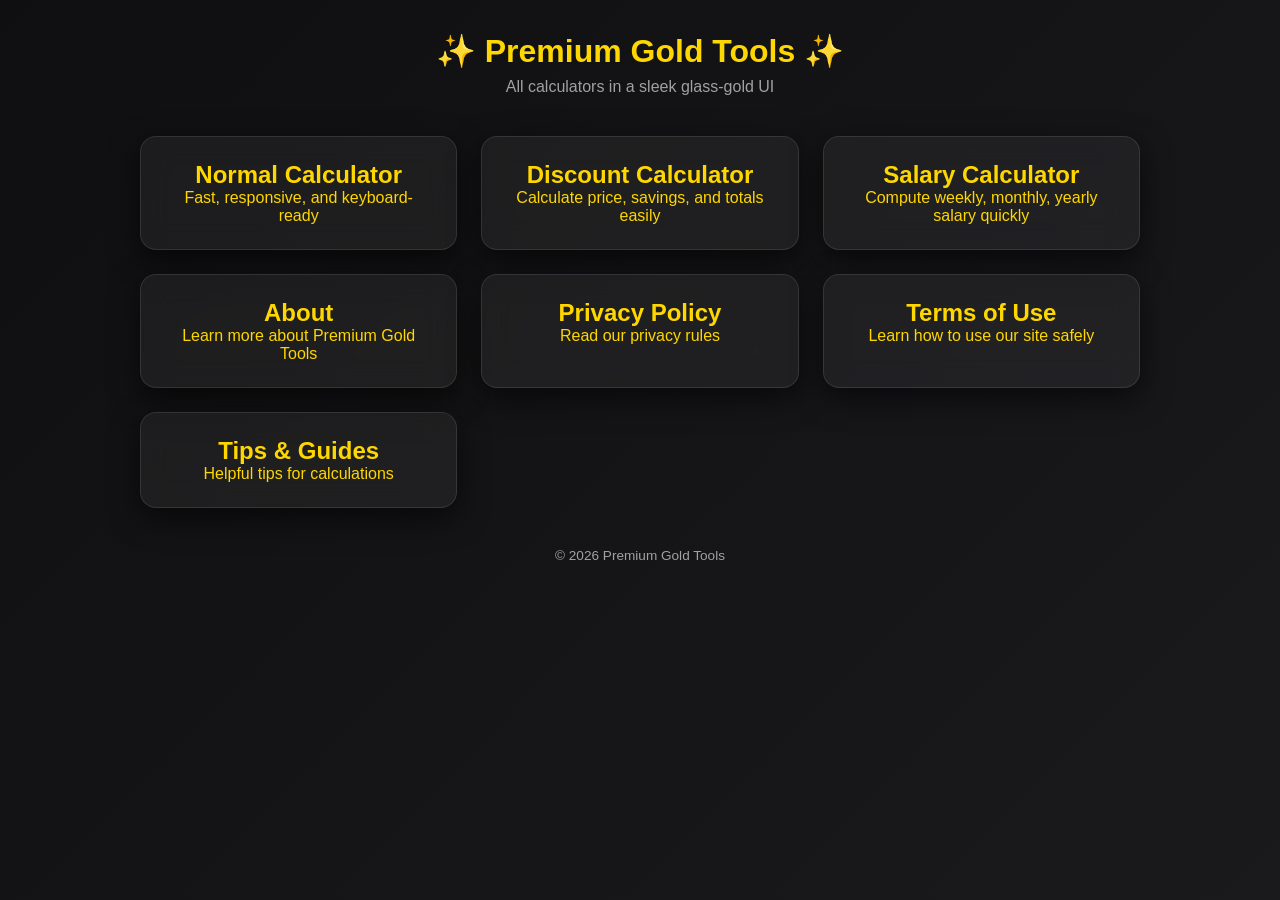
<file: index.html>
<!DOCTYPE html>
<html lang="en">
<head>
<meta charset="UTF-8">
<meta name="viewport" content="width=device-width, initial-scale=1.0">
<title>Premium Gold Tools</title>
<link rel="stylesheet" href="style.css">
</head>
<body>
<div class="container">
  <header>
    <h1>✨ Premium Gold Tools ✨</h1>
    <p>All calculators in a sleek glass-gold UI</p>
  </header>

  <section class="grid">
    <a href="calculator.html" class="card">
      <h2>Normal Calculator</h2>
      <p>Fast, responsive, and keyboard-ready</p>
    </a>

    <a href="discount.html" class="card">
      <h2>Discount Calculator</h2>
      <p>Calculate price, savings, and totals easily</p>
    </a>

    <a href="salary.html" class="card">
      <h2>Salary Calculator</h2>
      <p>Compute weekly, monthly, yearly salary quickly</p>
    </a>

    <a href="about.html" class="card">
      <h2>About</h2>
      <p>Learn more about Premium Gold Tools</p>
    </a>
<a href="privacy.html" class="card">
  <h2>Privacy Policy</h2>
  <p>Read our privacy rules</p>
</a>

<a href="terms.html" class="card">
  <h2>Terms of Use</h2>
  <p>Learn how to use our site safely</p>
</a>

<a href="blog.html" class="card">
  <h2>Tips & Guides</h2>
  <p>Helpful tips for calculations</p>
</a>
</section>
  <footer>
    © 2026 Premium Gold Tools
  </footer>
</div>
</body>
</html><script>
(function(){
  const game = document.getElementById('game');
  const car = document.getElementById('car');
  const step = 10;
  let pos = {x:90, y:90}; // start near center

  function updatePosition(){
    car.style.left = pos.x + 'px';
    car.style.top = pos.y + 'px';
  }

  window.addEventListener('keydown', e=>{
    const maxX = game.clientWidth - 20;
    const maxY = game.clientHeight - 20;
    if(e.key==='ArrowUp') pos.y = Math.max(0,pos.y-step);
    else if(e.key==='ArrowDown') pos.y = Math.min(maxY,pos.y+step);
    else if(e.key==='ArrowLeft') pos.x = Math.max(0,pos.x-step);
    else if(e.key==='ArrowRight') pos.x = Math.min(maxX,pos.x+step);
    updatePosition();
  });

  updatePosition();
})();

</script>
</file>
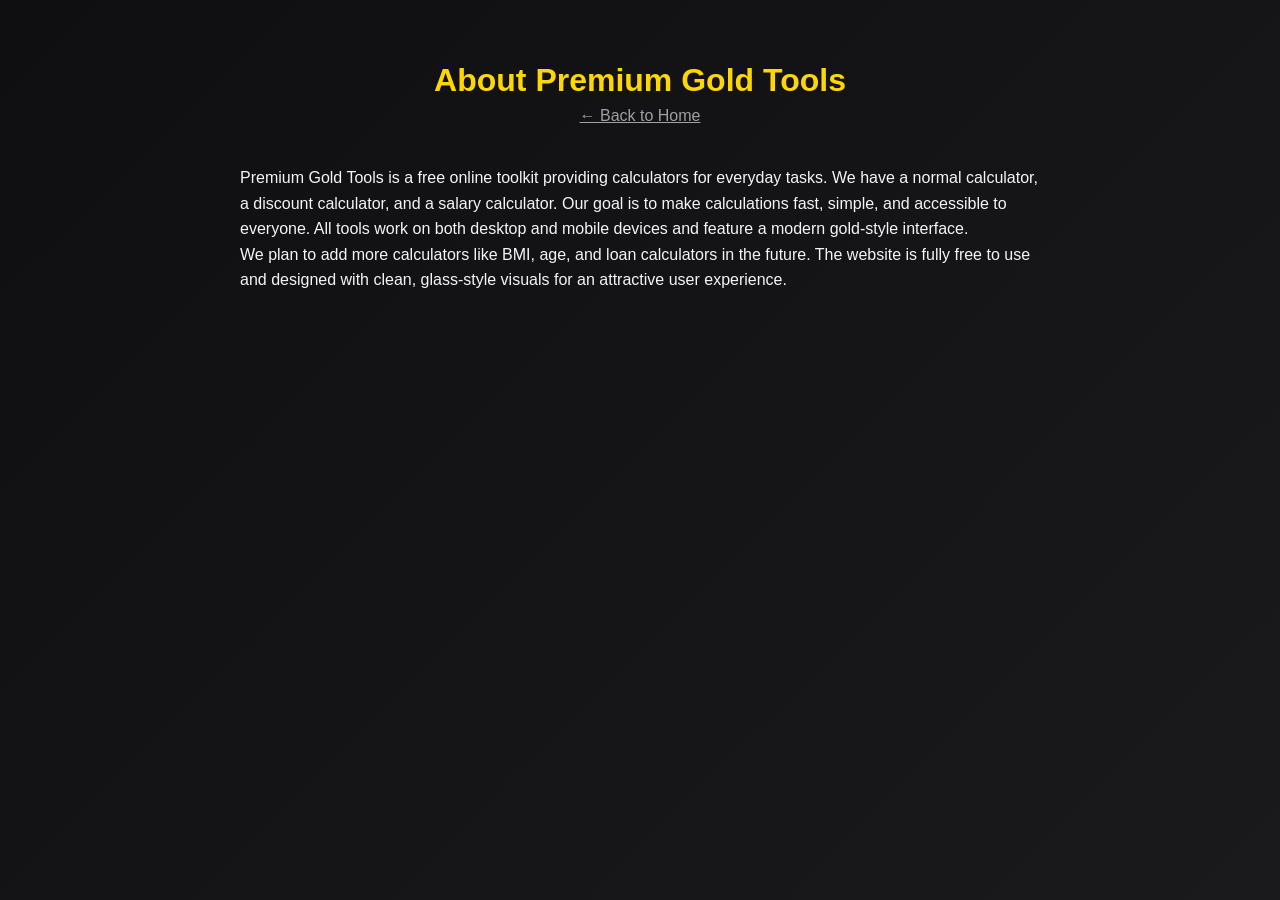
<file: about.html>
<!DOCTYPE html>
<html lang="en">
<head>
<meta charset="UTF-8">
<meta name="viewport" content="width=device-width, initial-scale=1.0">
<title>About Premium Gold Tools</title>
<link rel="stylesheet" href="style.css">
</head>
<body>
<div class="container">
<header style="text-align:center;margin-top:30px;">
<h1 style="color:var(--gold)">About Premium Gold Tools</h1>
<a href="index.html" style="color:var(--text-muted)">← Back to Home</a>
</header>

<div style="max-width:800px;margin:40px auto; line-height:1.6;">
<p>Premium Gold Tools is a free online toolkit providing calculators for everyday tasks. 
We have a normal calculator, a discount calculator, and a salary calculator. 
Our goal is to make calculations fast, simple, and accessible to everyone. 
All tools work on both desktop and mobile devices and feature a modern gold-style interface.</p>

<p>We plan to add more calculators like BMI, age, and loan calculators in the future. 
The website is fully free to use and designed with clean, glass-style visuals for an attractive user experience.</p>
</div>
</div>
</body>
</html>
</file>
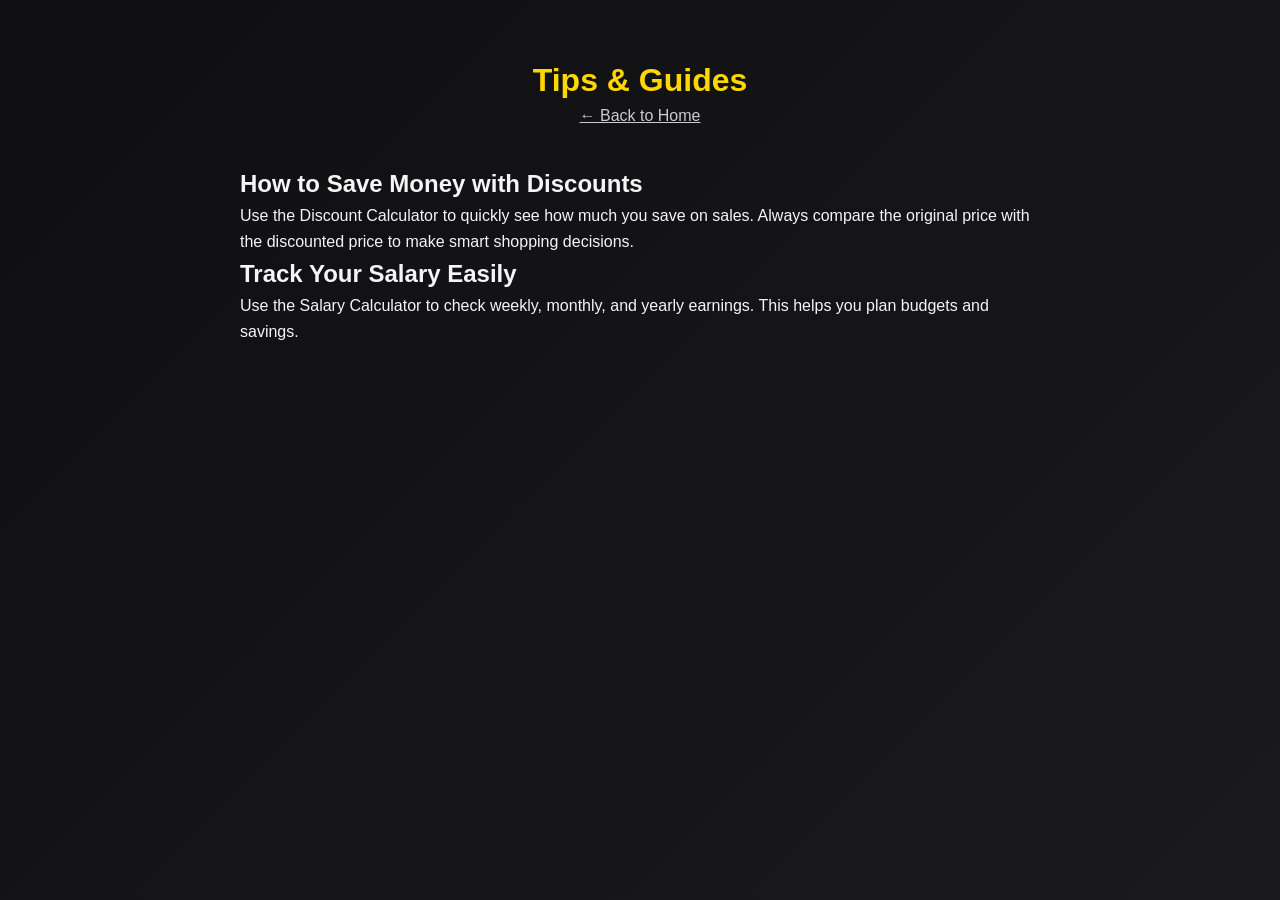
<file: blog.html>
<!DOCTYPE html>
<html lang="en">
<head>
<meta charset="UTF-8">
<meta name="viewport" content="width=device-width, initial-scale=1.0">
<title>Tips & Guides</title>
<link rel="stylesheet" href="style.css">
</head>
<body>
<div class="container">
<header style="text-align:center;margin-top:30px;">
<h1 style="color:gold;">Tips & Guides</h1>
<a href="index.html" style="color:#ccc;">← Back to Home</a>
</header>
<div style="max-width:800px;margin:40px auto; line-height:1.6;">
<h2>How to Save Money with Discounts</h2>
<p>Use the Discount Calculator to quickly see how much you save on sales. Always compare the original price with the discounted price to make smart shopping decisions.</p>
<h2>Track Your Salary Easily</h2>
<p>Use the Salary Calculator to check weekly, monthly, and yearly earnings. This helps you plan budgets and savings.</p>
</div>
</div>
</body>
</html>
</file>
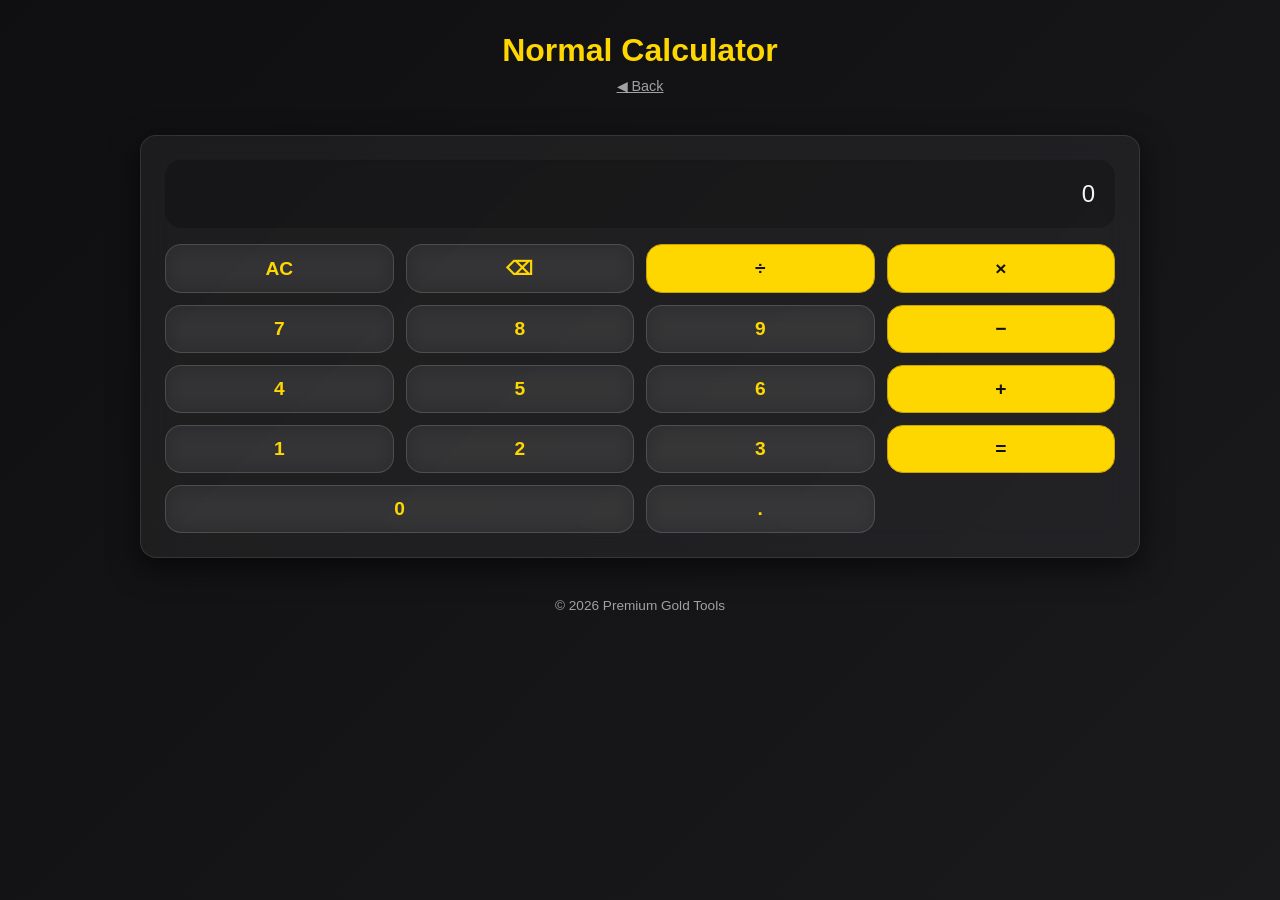
<file: calculator.html>
<!DOCTYPE html>
<html lang="en">
<head>
<meta charset="UTF-8">
<meta name="viewport" content="width=device-width, initial-scale=1.0">
<title>Normal Calculator</title>
<link rel="stylesheet" href="style.css">
</head>
<body>
<div class="container">
  <header>
    <h1>Normal Calculator</h1>
    <a href="index.html" style="color:var(--text-muted); font-size:0.9rem;">◀ Back</a>
  </header>

  <section class="panel">
    <div class="display" id="display">0</div>
    <div class="keys">
      <button class="btn" data-action="clear">AC</button>
      <button class="btn" data-action="back">⌫</button>
      <button class="btn operator" data-value="/">÷</button>
      <button class="btn operator" data-value="*">×</button>

      <button class="btn" data-value="7">7</button>
      <button class="btn" data-value="8">8</button>
      <button class="btn" data-value="9">9</button>
      <button class="btn operator" data-value="-">−</button>

      <button class="btn" data-value="4">4</button>
      <button class="btn" data-value="5">5</button>
      <button class="btn" data-value="6">6</button>
      <button class="btn operator" data-value="+">+</button>

      <button class="btn" data-value="1">1</button>
      <button class="btn" data-value="2">2</button>
      <button class="btn" data-value="3">3</button>
      <button class="btn operator" data-action="equals">=</button>

      <button class="btn wide" data-value="0">0</button>
      <button class="btn" data-value=".">.</button>
    </div>
  </section>

  <footer>© 2026 Premium Gold Tools</footer>
</div>

<script>
const display = document.getElementById('display');
let expression = '';

function render(){ display.textContent = expression || '0'; }
function append(val){ expression += val; render(); }
function clearDisplay(){ expression=''; render(); }
function back(){ expression = expression.slice(0,-1); render(); }
function calculate(){
  try{
    expression = Function('"use strict";return ('+expression+')')();
  }catch{ expression='Error'; }
  render();
}

document.querySelectorAll('.btn').forEach(btn=>{
  btn.addEventListener('click', ()=>{
    if(btn.dataset.value) append(btn.dataset.value);
    else if(btn.dataset.action==='clear') clearDisplay();
    else if(btn.dataset.action==='back') back();
    else if(btn.dataset.action==='equals') calculate();
  });
});

window.addEventListener('keydown', e=>{
  if('0123456789+-*/().'.includes(e.key)) append(e.key);
  else if(e.key==='Enter') calculate();
  else if(e.key==='Backspace') back();
  else if(e.key==='Escape') clearDisplay();
});
</script>
</body>
</html>
</file>
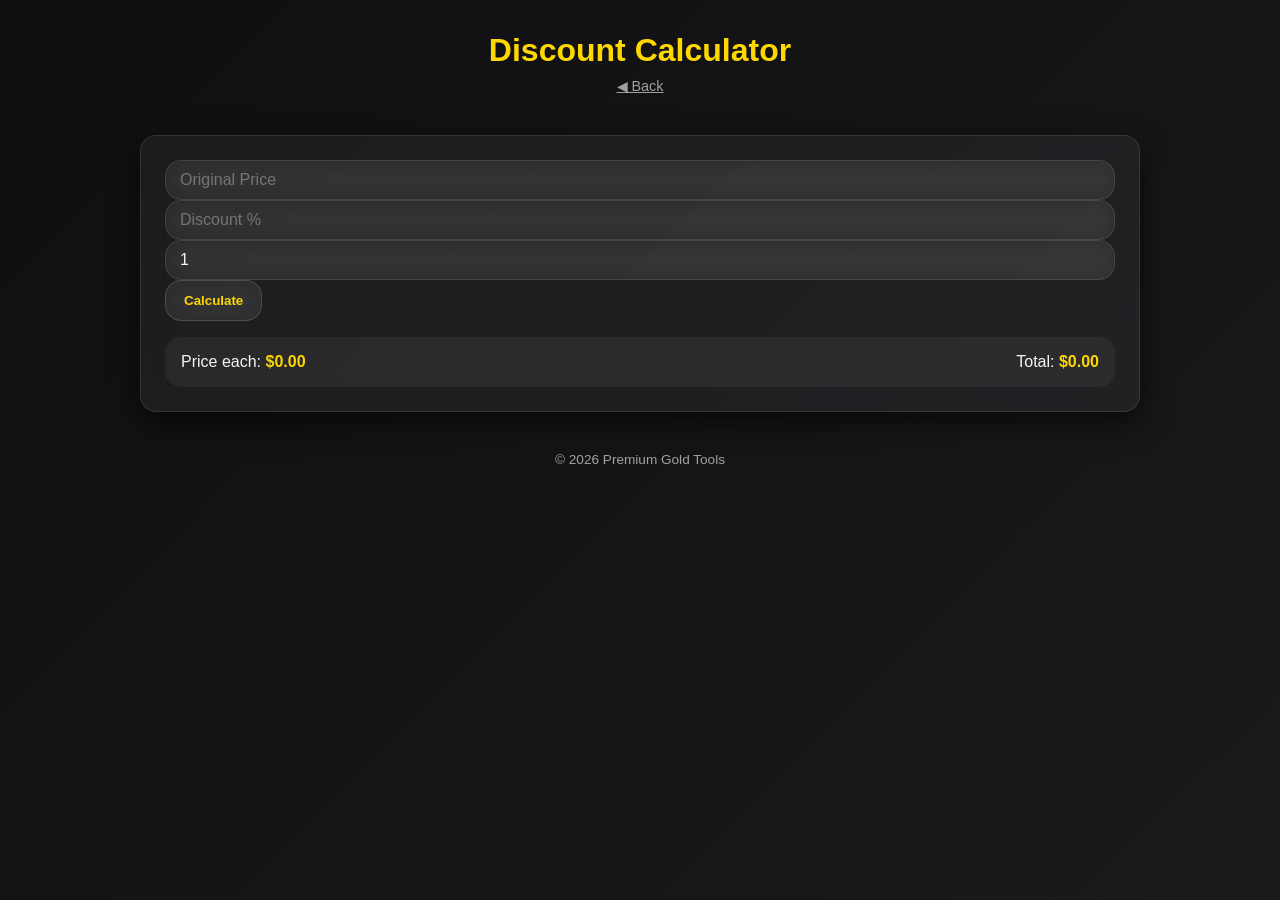
<file: discount.html>
<!DOCTYPE html>
<html lang="en">
<head>
<meta charset="UTF-8">
<meta name="viewport" content="width=device-width, initial-scale=1.0">
<title>Discount Calculator</title>
<link rel="stylesheet" href="style.css">
</head>
<body>
<div class="container">
  <header>
    <h1>Discount Calculator</h1>
    <a href="index.html" style="color:var(--text-muted); font-size:0.9rem;">◀ Back</a>
  </header>

  <section class="panel">
    <div class="form-row">
      <input type="number" id="original" placeholder="Original Price">
      <input type="number" id="discount" placeholder="Discount %">
      <input type="number" id="qty" placeholder="Quantity" value="1">
      <button id="calcBtn" class="btn operator">Calculate</button>
    </div>

    <div class="result">
      <div>Price each: <span class="kv" id="each">$0.00</span></div>
      <div>Total: <span class="kv" id="total">$0.00</span></div>
    </div>
  </section>

  <footer>© 2026 Premium Gold Tools</footer>
</div>

<script>
function fmt(n){ return '$'+n.toFixed(2); }
function recalc(){
  const o=parseFloat(document.getElementById('original').value)||0;
  const d=parseFloat(document.getElementById('discount').value)||0;
  const q=parseInt(document.getElementById('qty').value)||1;
  const each = o*(1-d/100);
  document.getElementById('each').textContent = fmt(each);
  document.getElementById('total').textContent = fmt(each*q);
}
document.getElementById('calcBtn').addEventListener('click', recalc);
</script>
</body>
</html>
</file>
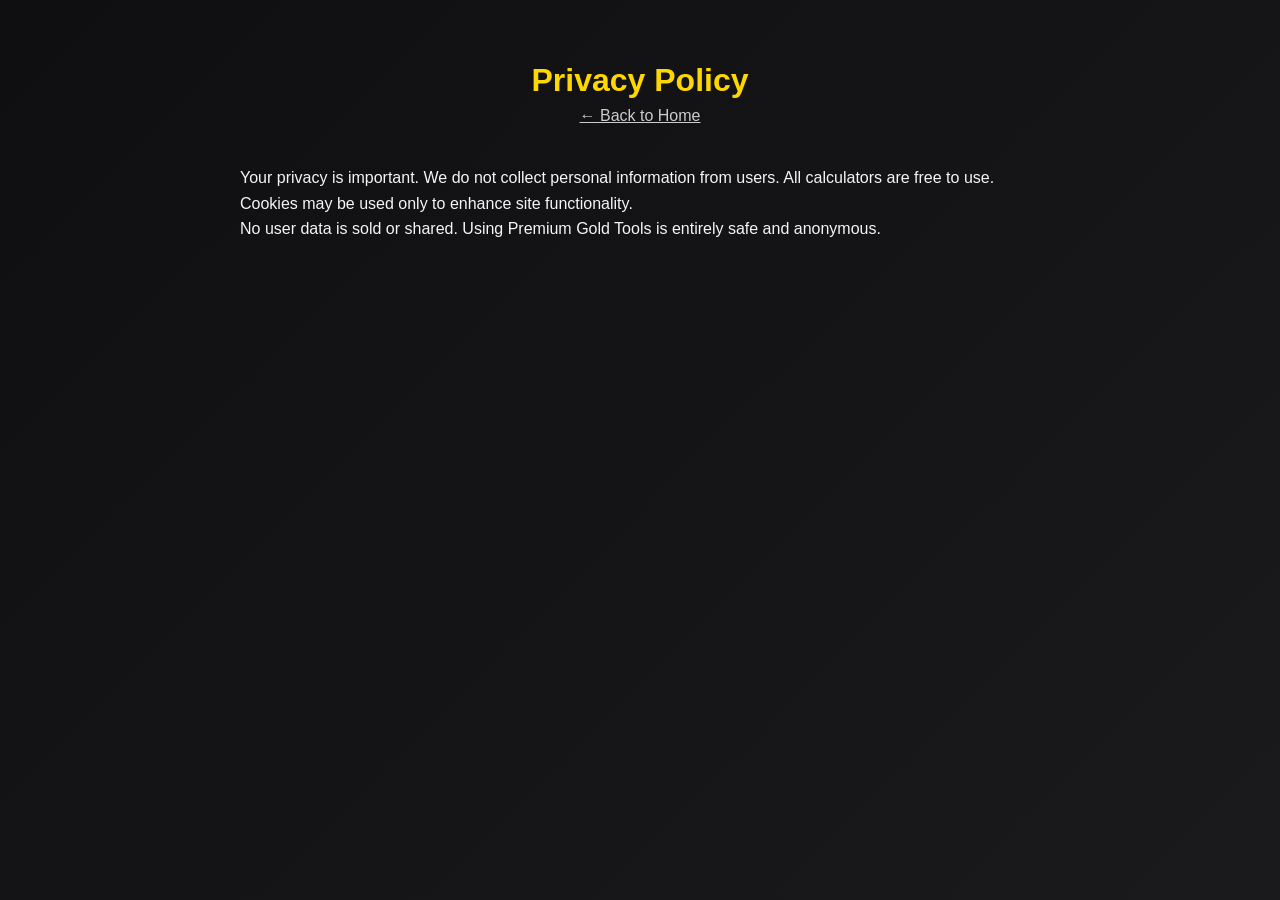
<file: privacy.html>
<!DOCTYPE html>
<html lang="en">
<head>
<meta charset="UTF-8">
<meta name="viewport" content="width=device-width, initial-scale=1.0">
<title>Privacy Policy</title>
<link rel="stylesheet" href="style.css">
</head>
<body>
<div class="container">
<header style="text-align:center;margin-top:30px;">
<h1 style="color:gold;">Privacy Policy</h1>
<a href="index.html" style="color:#ccc;">← Back to Home</a>
</header>
<div style="max-width:800px;margin:40px auto; line-height:1.6;">
<p>Your privacy is important. We do not collect personal information from users. All calculators are free to use. Cookies may be used only to enhance site functionality.</p>
<p>No user data is sold or shared. Using Premium Gold Tools is entirely safe and anonymous.</p>
</div>
</div>
</body>
</html>
</file>
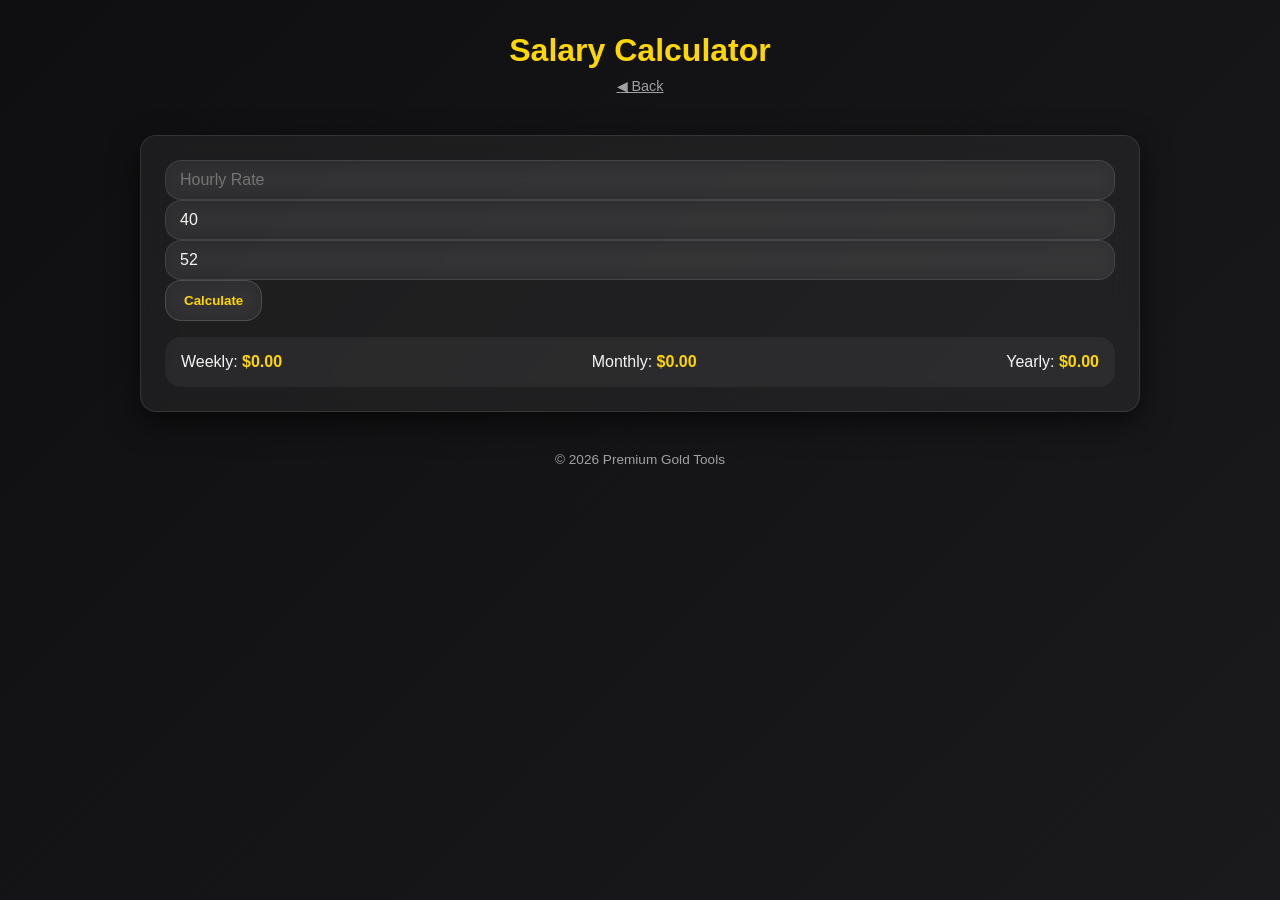
<file: salary.html>
<!DOCTYPE html>
<html lang="en">
<head>
<meta charset="UTF-8">
<meta name="viewport" content="width=device-width, initial-scale=1.0">
<title>Salary Calculator</title>
<link rel="stylesheet" href="style.css">
</head>
<body>
<div class="container">
  <header>
    <h1>Salary Calculator</h1>
    <a href="index.html" style="color:var(--text-muted); font-size:0.9rem;">◀ Back</a>
  </header>

  <section class="panel">
    <div class="form-row">
      <input type="number" id="rate" placeholder="Hourly Rate">
      <input type="number" id="hours" placeholder="Hours per Week" value="40">
      <input type="number" id="weeks" placeholder="Weeks per Year" value="52">
      <button id="calcBtn" class="btn operator">Calculate</button>
    </div>

    <div class="result">
      <div>Weekly: <span class="kv" id="weekly">$0.00</span></div>
      <div>Monthly: <span class="kv" id="monthly">$0.00</span></div>
      <div>Yearly: <span class="kv" id="yearly">$0.00</span></div>
    </div>
  </section>

  <footer>© 2026 Premium Gold Tools</footer>
</div>

<script>
function fmt(n){ return '$'+n.toFixed(2); }
function recalc(){
  const r=parseFloat(document.getElementById('rate').value)||0;
  const h=parseFloat(document.getElementById('hours').value)||0;
  const w=parseInt(document.getElementById('weeks').value)||52;
  const weekly=r*h;
  const yearly=weekly*w;
  const monthly=yearly/12;
  document.getElementById('weekly').textContent=fmt(weekly);
  document.getElementById('monthly').textContent=fmt(monthly);
  document.getElementById('yearly').textContent=fmt(yearly);
}
document.getElementById('calcBtn').addEventListener('click', recalc);
</script>
</body>
</html>
</file>
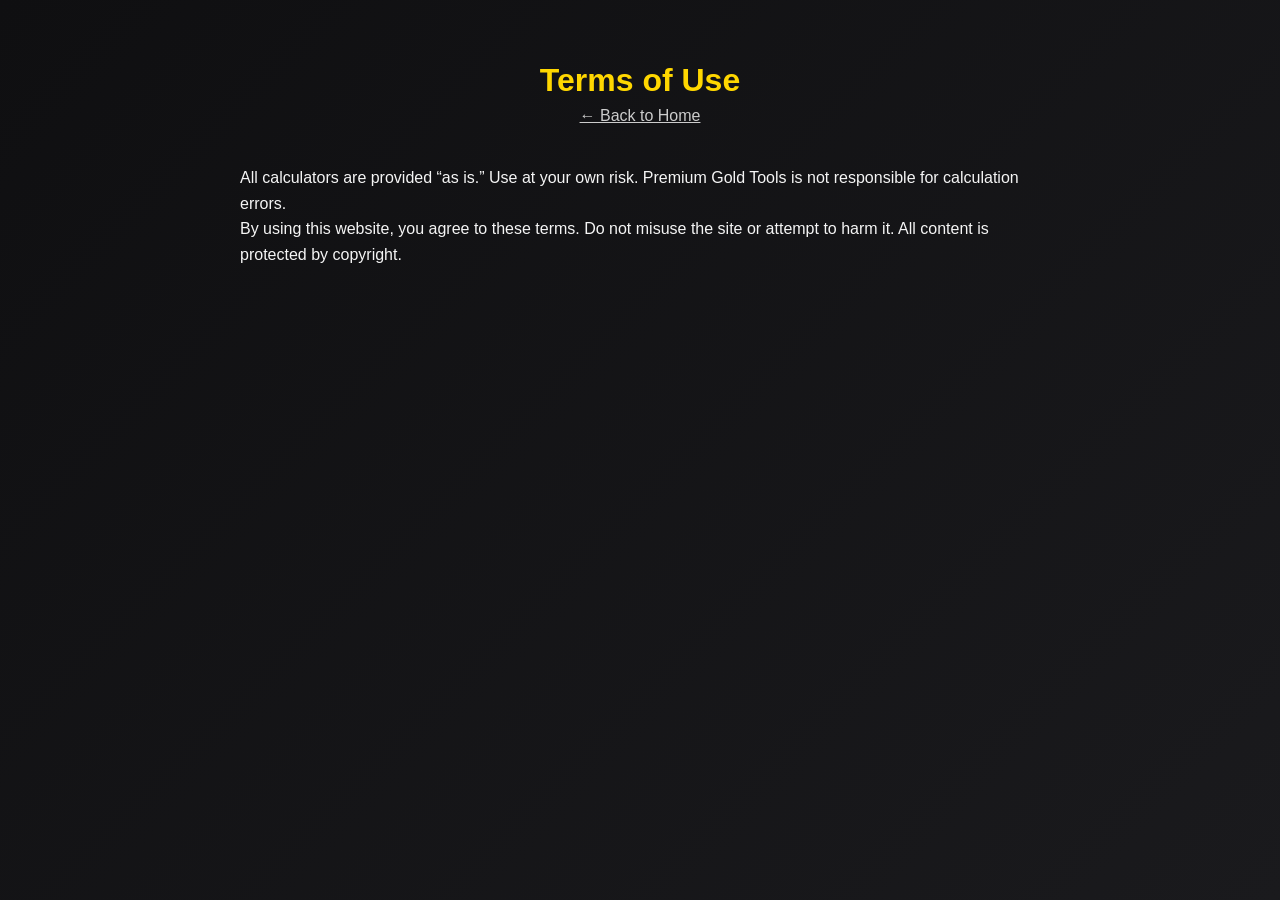
<file: terms.html>
<!DOCTYPE html>
<html lang="en">
<head>
<meta charset="UTF-8">
<meta name="viewport" content="width=device-width, initial-scale=1.0">
<title>Terms of Use</title>
<link rel="stylesheet" href="style.css">
</head>
<body>
<div class="container">
<header style="text-align:center;margin-top:30px;">
<h1 style="color:gold;">Terms of Use</h1>
<a href="index.html" style="color:#ccc;">← Back to Home</a>
</header>
<div style="max-width:800px;margin:40px auto; line-height:1.6;">
<p>All calculators are provided “as is.” Use at your own risk. Premium Gold Tools is not responsible for calculation errors.</p>
<p>By using this website, you agree to these terms. Do not misuse the site or attempt to harm it. All content is protected by copyright.</p>
</div>
</div>
</body>
</html>
</file>
<file: style.css>
/* ==========================
   Glassmorphism + Gold Theme
========================== */

/* Root variables */
:root {
  --bg-dark: #121214;
  --glass: rgba(255, 255, 255, 0.05);
  --glass-hover: rgba(255, 255, 255, 0.08);
  --gold: #ffd700;
  --gold-dark: #cca300;
  --text-light: #f5f5f5;
  --text-muted: rgba(255, 255, 255, 0.6);
  --radius: 16px;
  --shadow: 0 10px 30px rgba(0,0,0,0.6);
  --transition: 0.3s ease;
  font-family: -apple-system, BlinkMacSystemFont, "Segoe UI", Roboto, "Helvetica Neue", Arial, sans-serif;
}

* { box-sizing: border-box; margin:0; padding:0; }

body {
  min-height:100vh;
  background: linear-gradient(135deg, #0f0f11, #1a1a1d);
  color: var(--text-light);
  display:flex;
  flex-direction:column;
  align-items:center;
  padding:32px 16px;
}

/* Container for content */
.container {
  width: 100%;
  max-width: 1000px;
}

/* Header */
header {
  text-align:center;
  margin-bottom:40px;
}

header h1 {
  font-size: 2rem;
  color: var(--gold);
  margin-bottom: 8px;
}

header p {
  font-size: 1rem;
  color: var(--text-muted);
}

/* Grid for index cards */
.grid {
  display: grid;
  grid-template-columns: repeat(auto-fit, minmax(240px,1fr));
  gap: 24px;
}

.card {
  background: var(--glass);
  border-radius: var(--radius);
  padding: 24px;
  text-decoration:none;
  color: var(--gold);
  text-align:center;
  backdrop-filter: blur(15px);
  -webkit-backdrop-filter: blur(15px);
  border:1px solid rgba(255,255,255,0.1);
  box-shadow: var(--shadow);
  transition: transform var(--transition), background var(--transition);
}

.card:hover {
  transform: translateY(-8px);
  background: var(--glass-hover);
}

/* Buttons */
button {
  background: var(--glass);
  color: var(--gold);
  border:1px solid rgba(255,255,255,0.15);
  border-radius: var(--radius);
  padding:12px 18px;
  cursor:pointer;
  font-weight:600;
  backdrop-filter: blur(10px);
  transition: all var(--transition);
}

button:hover {
  background: var(--glass-hover);
  transform: translateY(-2px);
}

/* Inputs */
input[type="number"], input[type="text"], input[type="range"] {
  background: var(--glass);
  border:1px solid rgba(255,255,255,0.1);
  border-radius: var(--radius);
  padding:10px 14px;
  color: var(--text-light);
  width:100%;
  font-size:1rem;
  backdrop-filter: blur(10px);
}

/* Calculator panel */
.panel {
  background: var(--glass);
  border-radius: var(--radius);
  padding:24px;
  backdrop-filter: blur(15px);
  -webkit-backdrop-filter: blur(15px);
  border:1px solid rgba(255,255,255,0.1);
  box-shadow: var(--shadow);
  margin-bottom:24px;
}

/* Display for calculator */
.display {
  background: rgba(0,0,0,0.2);
  border-radius: var(--radius);
  padding:20px;
  font-size:1.5rem;
  text-align:right;
  margin-bottom:16px;
  min-height:60px;
}

/* Calculator keys grid */
.keys {
  display:grid;
  grid-template-columns: repeat(4,1fr);
  gap:12px;
}

.keys .btn {
  font-size:1.2rem;
  font-weight:600;
}

.keys .btn.operator {
  background: var(--gold);
  color:#121214;
  border-color: var(--gold-dark);
}

.keys .btn.wide { grid-column: span 2; }

/* Result boxes */
.result {
  background: var(--glass);
  border-radius: var(--radius);
  padding:16px;
  margin-top:16px;
  display:flex;
  justify-content:space-between;
  flex-wrap:wrap;
}

.result .kv {
  font-weight:700;
  color: var(--gold);
}

.result .small {
  color: var(--text-muted);
  font-size:0.9rem;
}

/* Footer */
footer {
  margin-top:auto;
  text-align:center;
  color: var(--text-muted);
  font-size:0.85rem;
  margin-top:40px;
}
</file>
